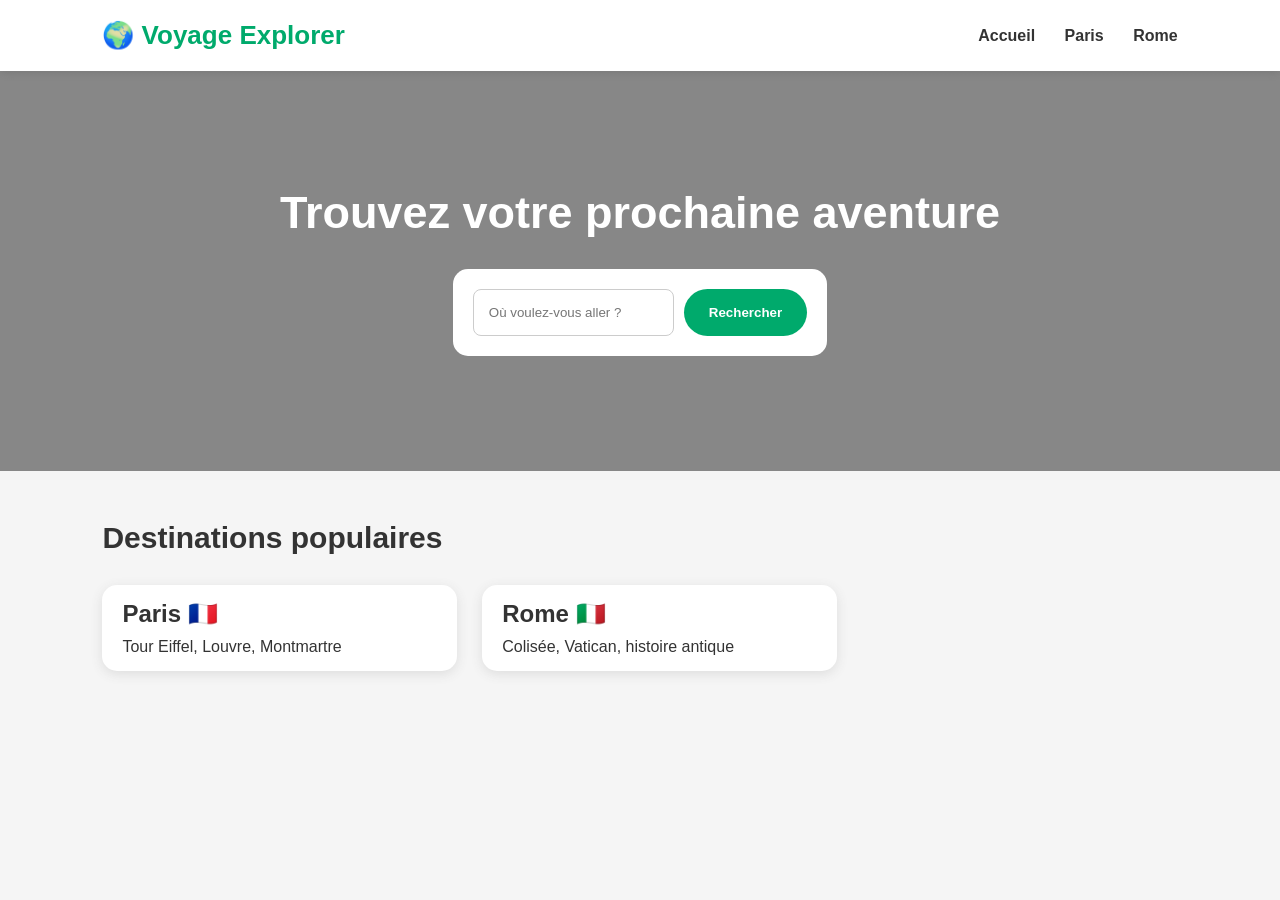
<file: index.html>
<!DOCTYPE html>
<html lang="fr">

<head>

<meta charset="UTF-8">

<meta name="viewport" content="width=device-width, initial-scale=1.0">

<title>Voyage Explorer</title>

<link rel="stylesheet" href="style.css">

</head>


<body>


<header>

<div class="logo">
🌍 Voyage Explorer
</div>


<nav>

<a href="index.html">
Accueil
</a>

<a href="paris.html">
Paris
</a>

<a href="rome.html">
Rome
</a>

</nav>

</header>





<section class="hero">


<h1>
Trouvez votre prochaine aventure
</h1>



<form class="search-box" onsubmit="rechercherDestination(event)">


<input 
type="text"
id="destinationSearch"
placeholder="Où voulez-vous aller ?"
required>



<button type="submit">
Rechercher
</button>



</form>


</section>







<section class="destination">


<h2>
Destinations populaires
</h2>



<div class="cards">

<a href="paris.html" class="card">

<h3>
Paris 🇫🇷
</h3>

<p>
Tour Eiffel, Louvre, Montmartre
</p>

</a>

<a href="rome.html" class="card">

<h3>
Rome 🇮🇹
</h3>

<p>
Colisée, Vatican, histoire antique
</p>

</a>

</div>

</section>

<script src="script.js"></script>


</body>

</html>
</file>
<file: style.css>
/* RESET */

*{
    margin:0;
    padding:0;
    box-sizing:border-box;
    font-family:Arial, Helvetica, sans-serif;
}


body{

    background:#f5f5f5;
    color:#333;

}



/* HEADER */

header{

    background:white;
    padding:20px 8%;

    display:flex;
    justify-content:space-between;
    align-items:center;

    box-shadow:0 2px 8px #ddd;

}


.logo{

    font-size:26px;
    font-weight:bold;
    color:#00aa6c;

}



nav a{

    text-decoration:none;
    color:#333;

    margin-left:25px;

    font-weight:bold;

}


nav a:hover{

    color:#00aa6c;

}




/* HERO */

.hero{

    height:400px;

    background:
    linear-gradient(
        rgba(0,0,0,0.45),
        rgba(0,0,0,0.45)
    ),
    url("https://picsum.photos/1600/700?travel");


    background-size:cover;
    background-position:center;


    display:flex;
    flex-direction:column;
    justify-content:center;
    align-items:center;


    color:white;
    text-align:center;

}



.hero h1{

    font-size:45px;

    margin-bottom:30px;

}




.search-box{

    background:white;

    padding:20px;

    border-radius:15px;

    display:flex;

    gap:10px;

}



.search-box input{

    padding:15px;

    border:1px solid #ccc;

    border-radius:8px;

}



button{

    background:#00aa6c;

    color:white;

    border:none;

    padding:15px 25px;

    border-radius:25px;

    cursor:pointer;

    font-weight:bold;

}



button:hover{

    background:#008f59;

}





/* DESTINATIONS */


.destination,
.hotels,
.reviews{

    padding:50px 8%;

}



h2{

    margin-bottom:30px;

    font-size:30px;

}




.cards{

    display:flex;

    gap:25px;

}



/* CARTES CLIQUABLES */


.card{

    background:white;

    width:33%;

    border-radius:15px;

    overflow:hidden;

    box-shadow:0 3px 12px #ddd;


    text-decoration:none;

    color:#333;

    display:block;

    cursor:pointer;


    transition:0.3s;

}



.card:hover{

    transform:translateY(-5px);

    box-shadow:0 8px 20px #ccc;

}



.card img{

    width:100%;

    height:220px;

    object-fit:cover;

}



.card h3{

    padding:15px 20px 5px;

    font-size:24px;

}



.card p{

    padding:5px 20px 15px;

}



.stars{

    color:#00aa6c;

    font-size:20px;

}





/* HOTELS */


.hotel{

    background:white;

    display:flex;

    gap:25px;

    padding:20px;

    margin-bottom:25px;


    border-radius:15px;

    box-shadow:0 3px 10px #ddd;

}



.hotel img{

    width:300px;

    height:200px;

    object-fit:cover;

    border-radius:10px;

}



.hotel h3{

    font-size:25px;

    margin-bottom:10px;

}



.rating{

    color:#00aa6c;

    font-weight:bold;

}



.price{

    font-size:20px;

    font-weight:bold;

    margin:15px 0;

}





/* AVIS */


.review{

    background:white;

    padding:25px;

    margin-bottom:15px;

    border-radius:15px;

    box-shadow:0 3px 10px #ddd;

}



.review h3{

    margin-bottom:10px;

}




/* FOOTER */


footer{

    background:#222;

    color:white;

    text-align:center;

    padding:30px;

}





/* RESPONSIVE MOBILE */


@media(max-width:900px){


header{

    flex-direction:column;

    gap:20px;

}


nav a{

    margin:10px;

}



.hero h1{

    font-size:32px;

}



.search-box{

    flex-direction:column;

    width:90%;

}



.cards{

    flex-direction:column;

}



.card{

    width:100%;

}



.hotel{

    flex-direction:column;

}



.hotel img{

    width:100%;

}



}
</file>
